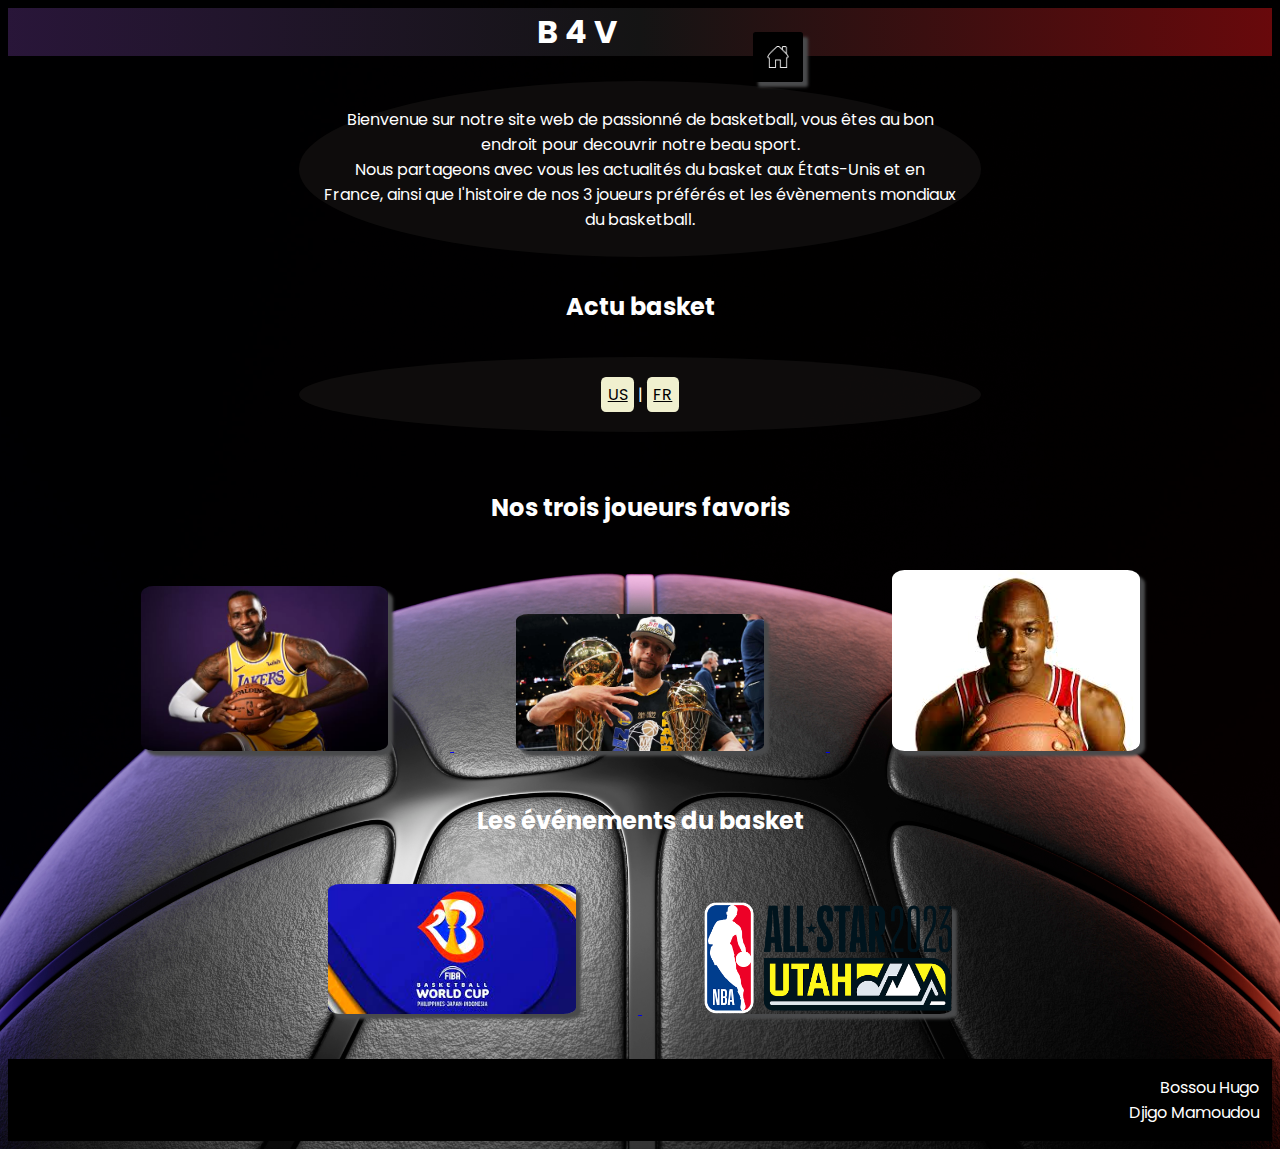
<file: index.html>
<!DOCTYPE html>
<html lang="fr">
<head>
    <link rel="stylesheet" href="style.css">
    <link rel="shortcut icon" type="image/x-icon" href="images/ball-of-basketball.png">
    <title>B4V</title>
    <meta charset="utf-8">
    <link rel="preconnect" href="https://fonts.googleapis.com">
    <link rel="preconnect" href="https://fonts.gstatic.com" crossorigin>
    <link href="https://fonts.googleapis.com/css2?family=Poppins&display=swap" rel="stylesheet">
    <meta name="viewport" content="width=device-width, initial-scale=1.0">
</head>
<body>
    <header>
        <h1 id="b4v">B 4 V</h1>
            <a href="index.html">
                <img id="logoHome" src="images/logo_home.png" alt="Logo Home">
            </a>
    </header>
    <p class="texte_page">
        Bienvenue sur notre site web de passionné de basketball,
        vous êtes au bon endroit pour decouvrir notre beau sport.
        <br> Nous partageons avec vous les actualités
        du basket aux États-Unis et en France, ainsi que l'histoire de nos 3 joueurs préférés et
        les évènements mondiaux du basketball.
    </p>
    <h2>Actu basket</h2>
    <p class="texte_page">
        <a class="actu" href="actuus.html">US</a> | <a class="actu" href="actufr.html">FR</a>
    </p>
    <div class="actualités">
    </div>
    <h2>Nos trois joueurs favoris</h2>
    <div class="img">
        <a href="pageLebron.html">
            <img src="images/imageLebron.jpg" alt="LeBron James">
        </a>
        <a href="pagecurry.html" >
            <img src="images/imageCurry.jpg"  alt="Stephen Curry">
        </a>
        <a href="pagemj.html">
            <img src="images/imageJordan.jpg" alt="Michael Jordan">
        </a>
    </div>
    <h2>Les événements du basket</h2>
    <div class="img">
        <a href="pageworldcup.html" >
            <img src="images/coupeMonde.jpg" alt="Coupe du Monde">
        </a>
        <a href="pageallstarweekend.html" >
            <img src="images/NBA_All-Star_Game_2023.png" alt="NBA All-Star Game">
        </a>
    </div>
    <footer>
        <p id="nom">
            Bossou Hugo<br>
            Djigo Mamoudou
        </p>
    </footer>
</body>
</html>
</file>
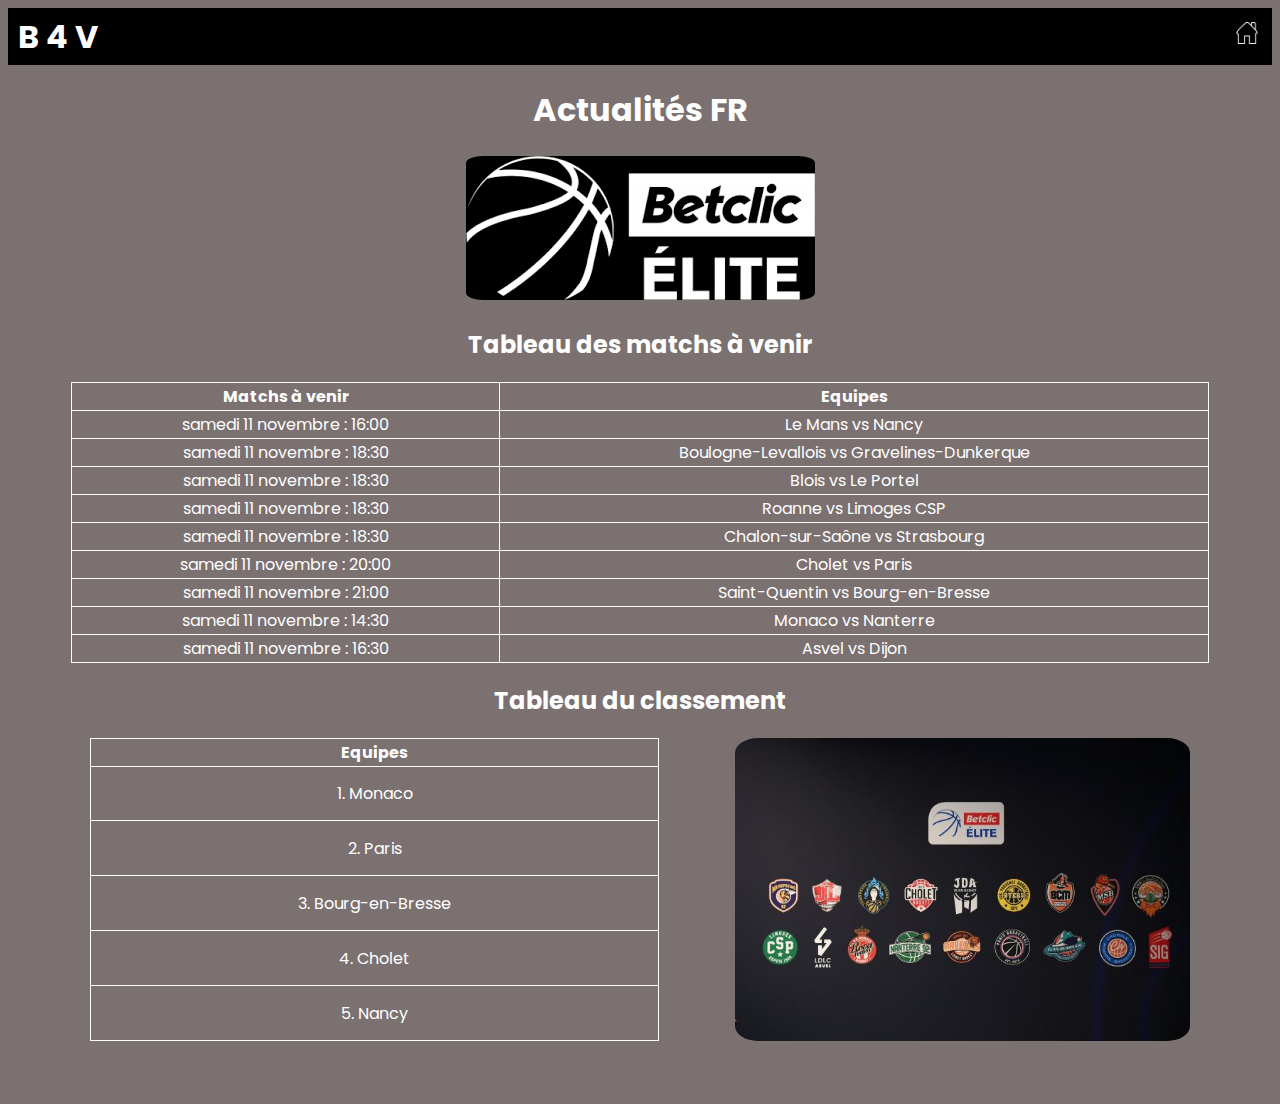
<file: actufr.html>
<!DOCTYPE html>
<html lang="fr">
    <head>
        <link rel="stylesheet" href="styleactufr.css">
        <link rel="shortcut icon" type="x-icon" href="images/ball-of-basketball.png">
        <meta charset="UTF-8">
        <meta name="viewport" content="width=device-width, initial-scale=1.0">
        <link rel="preconnect" href="https://fonts.googleapis.com">
        <link rel="preconnect" href="https://fonts.gstatic.com" crossorigin>
        <link href="https://fonts.googleapis.com/css2?family=Poppins&display=swap" rel="stylesheet">
        <title>Actualités FR</title>
    </head>
    <body>
        <header>
            <h1 id="b4v">B 4 V</h1>
                <a href="index.html">
                    <img id="logoHome" src="images/logo_home.png" alt="Logo Home">
                </a>
        </header>
        <h1>Actualités FR</h1>
        <img src="images/betclicelitelogo.jpg" alt="Logo Betclic Elite">
        <h2>Tableau des matchs à venir</h2>
        <div class="tableau">
            <table>
                <thead>
                    <tr>
                    <th>Matchs à venir</th>
                    <th>Equipes</th>
                    </tr>
                </thead>
                <tbody>
                    <tr>
                        <td>samedi 11 novembre : 16:00</td>
                        <td>Le Mans vs Nancy</td>
                    </tr>
                    <tr>
                        <td>samedi 11 novembre : 18:30</td>
                        <td>Boulogne-Levallois vs Gravelines-Dunkerque</td>
                    </tr>
                    <tr>
                        <td>samedi 11 novembre : 18:30</td>
                        <td>Blois vs Le Portel</td>
                    </tr>
                    <tr>
                        <td>samedi 11 novembre : 18:30</td>
                        <td>Roanne vs Limoges CSP</td>
                    </tr>
                    <tr>
                        <td>samedi 11 novembre : 18:30</td>
                        <td>Chalon-sur-Saône vs Strasbourg</td>
                    </tr>
                    <tr>
                        <td>samedi 11 novembre : 20:00</td>
                        <td>Cholet vs Paris</td>
                    </tr>
                    <tr>
                        <td>samedi 11 novembre : 21:00</td>
                        <td>Saint-Quentin vs Bourg-en-Bresse</td>
                    </tr>
                    <tr>
                        <td>samedi 11 novembre : 14:30</td>
                        <td>Monaco vs Nanterre</td>
                    </tr>
                    <tr>
                        <td>samedi 11 novembre : 16:30</td>
                        <td>Asvel vs Dijon</td>
                    </tr>
                </tbody>
            </table>
            </div>
            <h2>Tableau du classement</h2>
            <div class="championnat">
            <table id="tableau_champ">
                <thead>
                    <tr>
                        <th>Equipes</th>
                    </tr>
                </thead>
                <tbody>
                    <tr>
                        <td>1. Monaco</td>
                    </tr>
                    <tr>
                        <td>2. Paris</td>
                    </tr>
                    <tr>
                        <td>3. Bourg-en-Bresse</td>
                    </tr>
                    <tr>
                        <td>4. Cholet</td>
                    </tr>
                    <tr>
                        <td>5. Nancy</td>
                    </tr>
                </tbody>
            </table>
            <br>
            <img id="img_champ" src="images/equipes_FR.jpg" alt="les equipes de basket france">
            </div>
        </body>
</html>
</file>
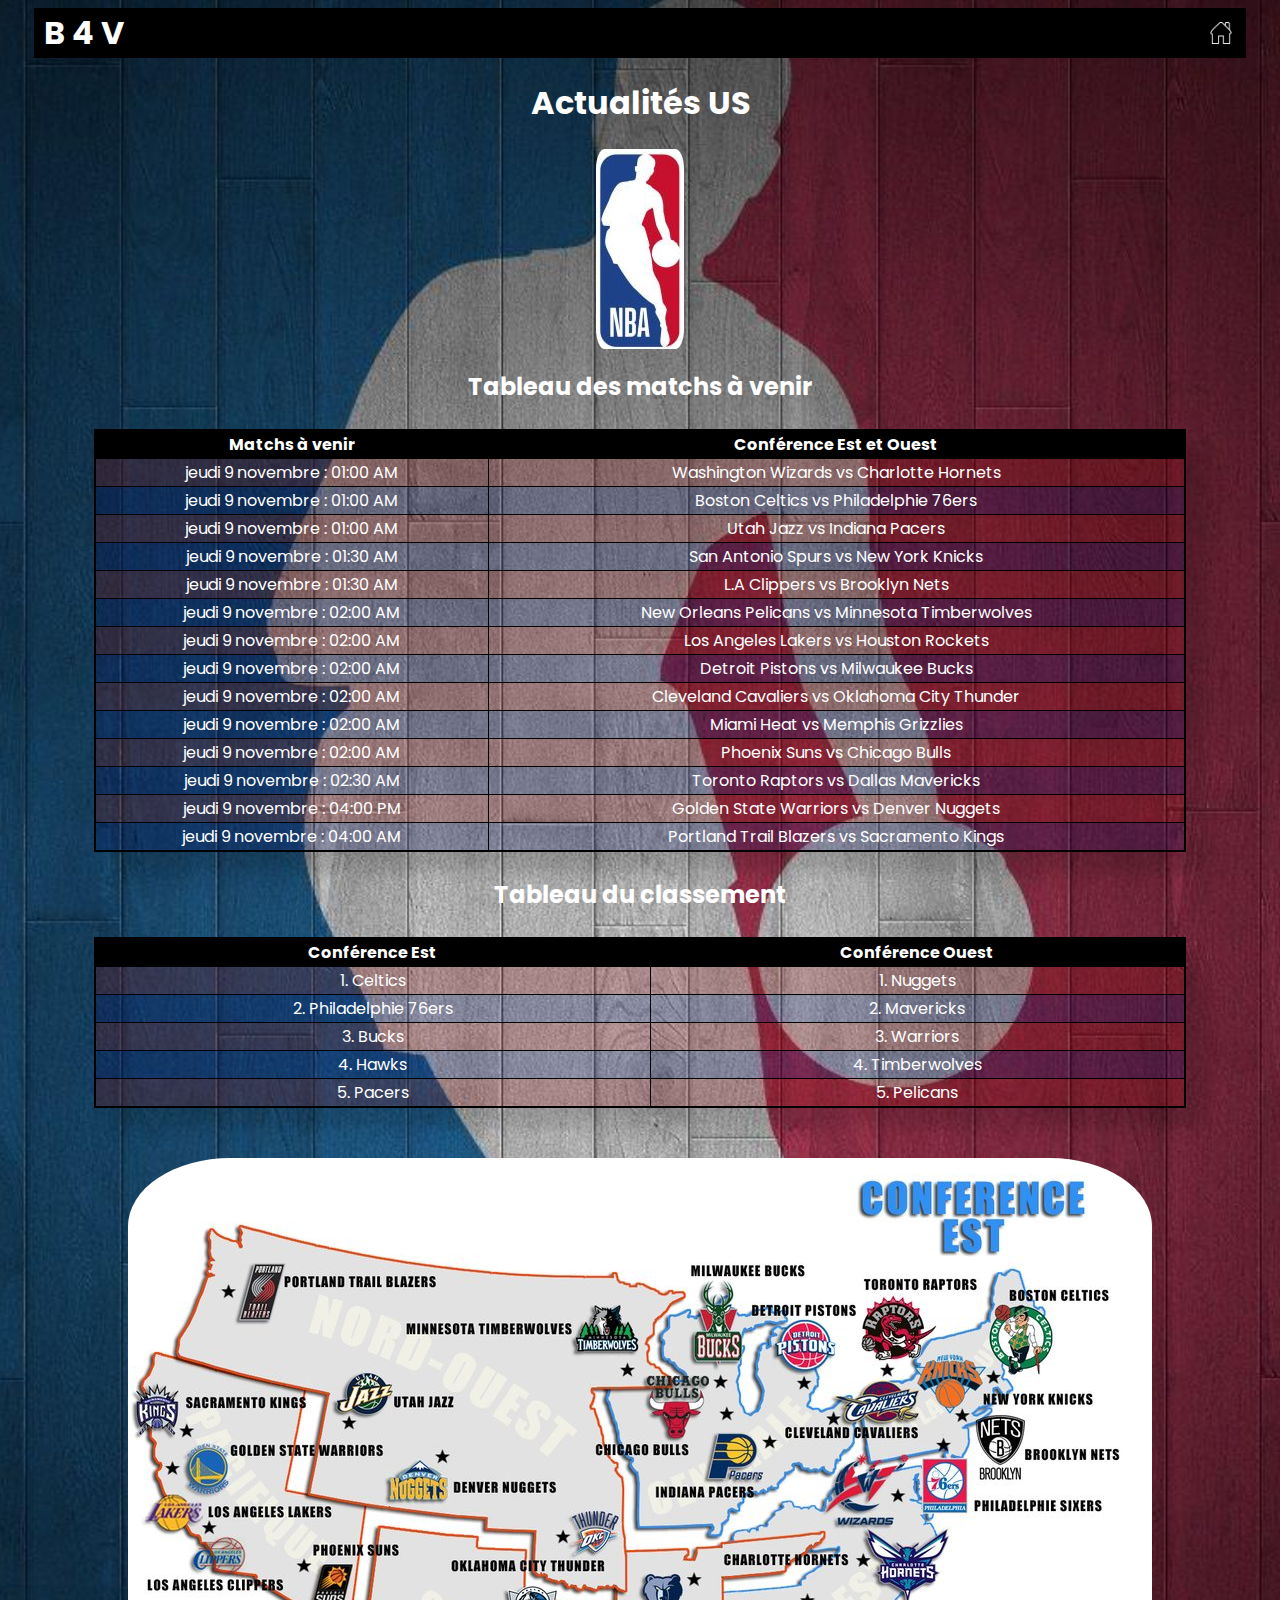
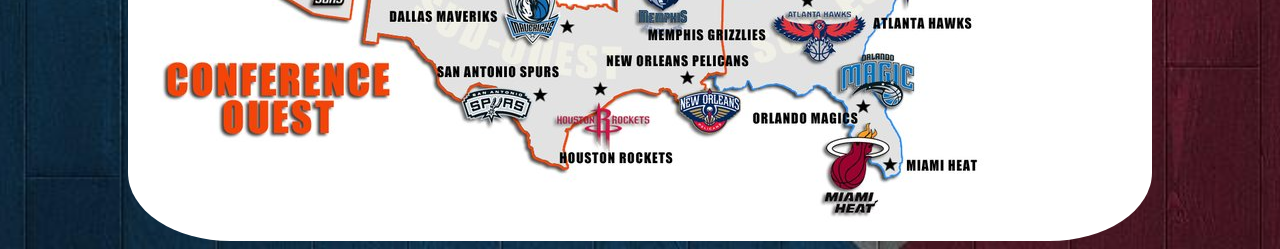
<file: actuus.html>
<!DOCTYPE html>
<html lang="fr">
    <head>
        <link rel="stylesheet" href="styleactuus.css">
        <link rel="shortcut icon" type="x-icon" href="images/ball-of-basketball.png">
        <meta charset="UTF-8">
        <meta name="viewport" content="width=device-width, initial-scale=1.0">
        <link rel="preconnect" href="https://fonts.googleapis.com">
        <link rel="preconnect" href="https://fonts.gstatic.com" crossorigin>
        <link href="https://fonts.googleapis.com/css2?family=Poppins&display=swap" rel="stylesheet">
        <title>Actualités US</title>
    </head>
    <body>
        <header>
            <h1 id="b4v">B 4 V</h1>
                <a href="index.html">
                    <img id="logoHome" src="images/logo_home.png" alt="Logo Home">
                    </a>
        </header>
        <h1>Actualités US</h1>
        <img src="images/imagenba.jpg" alt="Logo NBA">
        <h2>Tableau des matchs à venir</h2>
        <div>
            <table>
                <thead>
                    <tr>
                        <th>Matchs à venir</th>
                        <th>Conférence Est et Ouest</th>
                    </tr>
                </thead>
                <tbody>
                    <tr>
                        <td>jeudi 9 novembre : 01:00 AM</td>
                        <td>Washington Wizards vs Charlotte Hornets</td>
                    </tr>
                    <tr>
                        <td>jeudi 9 novembre : 01:00 AM</td>
                        <td>Boston Celtics vs Philadelphie 76ers</td>
                    </tr>
                    <tr>
                        <td>jeudi 9 novembre : 01:00 AM</td>
                        <td>Utah Jazz vs Indiana Pacers</td>
                    </tr>
                    <tr>
                        <td>jeudi 9 novembre : 01:30 AM</td>
                        <td>San Antonio Spurs vs New York Knicks</td>
                    </tr>
                    <tr>
                        <td>jeudi 9 novembre : 01:30 AM</td>
                        <td>L.A Clippers vs Brooklyn Nets</td>
                    </tr>
                    <tr>
                        <td>jeudi 9 novembre : 02:00 AM</td>
                        <td>New Orleans Pelicans vs Minnesota Timberwolves</td>
                    </tr>
                    <tr>
                        <td>jeudi 9 novembre : 02:00 AM</td>
                        <td>Los Angeles Lakers vs Houston Rockets</td>
                    </tr>
                    <tr>
                        <td>jeudi 9 novembre : 02:00 AM</td>
                        <td>Detroit Pistons vs Milwaukee Bucks</td>
                    </tr>
                    <tr>
                        <td>jeudi 9 novembre : 02:00 AM</td>
                        <td>Cleveland Cavaliers vs Oklahoma City Thunder</td>
                    </tr>
                    <tr>
                        <td>jeudi 9 novembre : 02:00 AM</td>
                        <td>Miami Heat vs Memphis Grizzlies</td>
                    </tr>
                    <tr>
                        <td>jeudi 9 novembre : 02:00 AM</td>
                        <td>Phoenix Suns vs Chicago Bulls</td>
                    </tr>
                    <tr>
                        <td>jeudi 9 novembre : 02:30 AM</td>
                        <td>Toronto Raptors vs Dallas Mavericks</td>
                    </tr>
                    <tr>
                        <td>jeudi 9 novembre : 04:00 PM</td>
                        <td>Golden State Warriors vs Denver Nuggets</td>
                    </tr>
                    <tr>
                        <td>jeudi 9 novembre : 04:00 AM</td>
                        <td>Portland Trail Blazers vs Sacramento Kings</td>
                    </tr>
                </tbody>
                </table>
            <h2>Tableau du classement</h2>
            <table>
                <thead>
                    <tr>
                        <th>Conférence Est</th>
                        <th>Conférence Ouest</th>
                    </tr>
                </thead>
                <tbody>
                    <tr>
                        <td>1. Celtics</td>
                        <td>1. Nuggets</td>
                    </tr>
                    <tr>
                        <td>2. Philadelphie 76ers</td>
                        <td>2. Mavericks</td>
                    </tr>
                    <tr>
                        <td>3. Bucks</td>
                        <td>3. Warriors</td>
                    </tr>
                    <tr>
                        <td>4. Hawks</td>
                        <td>4. Timberwolves</td>
                    </tr>
                    <tr>
                        <td>5. Pacers</td>
                        <td>5. Pelicans</td>
                    </tr>
                </tbody>    
            </table>
            <br>
            <img src="images/equipes_US.jpg" alt="Equipes US">     
        </div>
    </body>
</html>
</file>
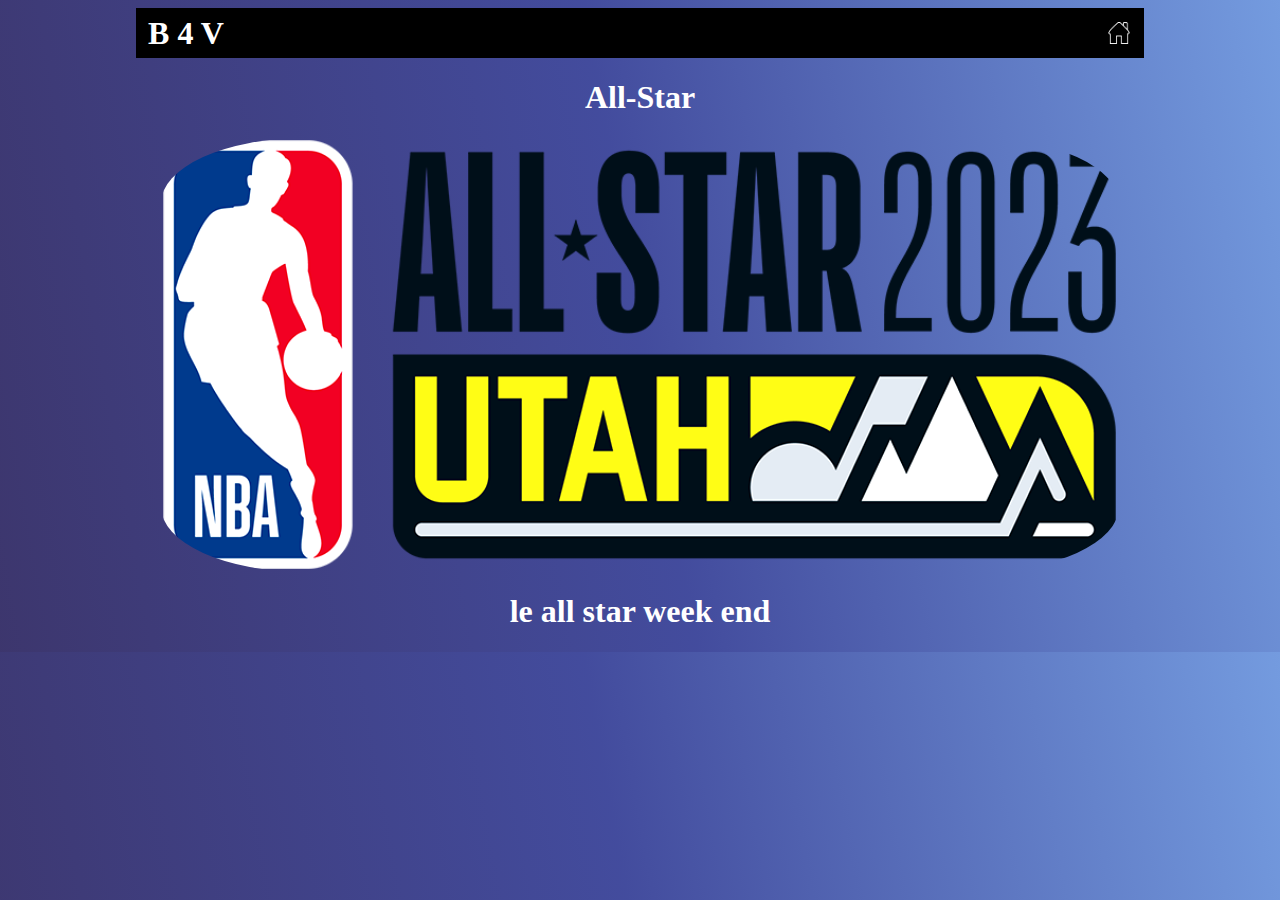
<file: pageallstar.html>
<!DOCTYPE html>
<html lang="fr">
<head>
    <link rel="stylesheet" href="styleworldcup.css">
    <meta charset="UTF-8">
    <meta name="viewport" content="width=device-width, initial-scale=1.0">
    <title>Worldcup</title>
</head>
<body>
    <header>
        <h1 id="b4v">B 4 V</h1>
        <div>
            <a href="index.html">
                <img id="logoHome" src="images/logo_home.png" alt="Logo Home">
            </a>
        </div>
    </header>
    <h1>All-Star</h1>
    <div class="content">
        <img src="images/NBA_All-Star_Game_2023.png" alt="ALL star">
        <h1>le all star week end</h1>
    </div>
</body>
</html>
</file>
<file: style.css>
body {
    background-image: url('images/essentiel-du-basket-3d.jpg');
    display: flex;
    min-height: 100vh;
    flex-direction: column;
    background-repeat: no-repeat;
    background-size: cover;
    background-position: center;
    color: white;
    font-family: "poppins";
}
h1 {
    color: white;
    text-align: center;
}  
h2{
  text-align: center;
  padding-bottom: 1%;
  padding-top: 1%;
}
header {
    border-style: solid;
    background-image: linear-gradient(90deg, rgba(51, 27, 71, 0.8),rgba(25, 25, 25, 0.8), rgba(130, 11, 14, 0.8));
    border: 0px;
    display: flex;
    flex-wrap: nowrap;
    justify-content: center;
    gap: 10%;
    align-items: center;
    margin-bottom: 2%;
}
img{
  margin-left: 5%;
  margin-right: 5%;
  width: 20%;
  height: 100%;
  filter: contrast(105%);
  border-radius: 5%;
  box-shadow: 5px 5px 3px rgb(76, 77, 78);
}
div{
  padding: 1% 1% 1% 1%;
}
footer{
  border-style: solid;
  background-color: black;
  text-align: right;
  margin-top: 2%;
  border: 0px;
  padding-right: 1%;
}
.actu{
  background-color: rgb(240, 240, 207);
  color: black;
  padding: 1% 1% 1% 1%;
  border-radius: 15%;
}
.texte_page {
  text-align: center;
  background-color: rgba(45, 41, 41, 0.30);
  border-radius: 50%;
  padding: 2% 2% 2% 2%;
  width: 50%;
  margin: auto;
}
.img{
  text-align: center;
}
#nom{
  color: white;
  text-align: right;
}
#logoHome{
  width: 50px;
  height: 50px;
  margin: 0;
  padding: 0;
  position: absolute;
  align-self: right;
}
#b4v{
  margin: 0;
  width: 100px;
}
</file>
<file: styleactufr.css>
body {
    text-align: center;
    color: white;
    background-color: rgb(123, 113, 113);
    font-family: "poppins";
    
}
img {
    border-radius: 5%;
}
div {
    text-align: center;
    padding-left: 5%;
    padding-right: 5%;
}
header {
    background-color: black;
    display: flex;
    justify-content: space-between;
    align-items: center;
}
table, td, th {
    border: 1px solid;
  }
table {
    width: 100%;
    border-collapse: collapse;
}
.championnat{
    display: flex;
    margin-bottom: 5%;
    flex-direction: row;
    justify-content: center;
    justify-content: space-around;
}
#tableau_champ{
    width: 50%;
}
#img_champ{
    width: 40%;
}
#logoHome{
    width: 50px;
    height: 50px;
    margin: 0;
    padding: 0;
  }
#b4v{
    margin: 0;
    width: 100px;
    color:white;
}
</file>
<file: styleactuus.css>
body {
    text-align: center;
    background-image: url('images/actuUsimage.jpg');
    font-family: "poppins";
    background-repeat: no-repeat;
    background-position: center;
    background-size: cover;
    padding-left: 2%;
    padding-right: 2%;
    color: white;
}
img {
    max-width: 100%;
    height: auto;
    display: block;
    margin: auto;
    border-radius: 10%;
}
div {
    text-align: center;
    padding-left: 5%;
    padding-right: 5%;
}
header {
    background-color: black;
    display: flex;
    justify-content: space-between;
    align-items: center;
}
thead tr{
    background-color: black;
    color: white;
}
th td {
    padding: 15px 20px;
    border: 1px solid;
}
tbody tr, td, th{
    border: 1px solid black ;
}
tbody tr:nth-child(even){
    background-color: rgba(1, 7, 91, 0.25);
}
tbody tr:nth-child(odd){
    background-color: rgba(134, 9, 9, 0.25);
}
table {
    width:100%;
    border-collapse: collapse;
    margin: 25px 0;
    box-shadow: 20px 20px 15px rgba(0, 0, 0, 0.15);
    border: 2px solid black;
    color: white;
}
#logoHome {
    width: 50px;
    height: 50px;
    margin: 0;
    padding: 0;
}
#b4v {
    margin: 0;
    width: 100px;
    color:white;
}
</file>
<file: styleworldcup.css>
body {
  background-image: linear-gradient(260deg, rgba(81, 130, 215, 0.8),rgba(20, 31, 133, 0.8), rgba(12, 4, 73, 0.8));
  color: white;
  font-family: "poppins";
  padding-left: 10%;
  padding-right: 10%;
  display: block;
  text-align: center;
}
header {
  background-color: black;
  display: flex;
  justify-content: space-between;
  align-items: center;
}
video{
  width: 50%;
  height: 50%;
}
h1 {
    text-align: center;
}
img {
    width: 95%;
    height: auto;
    display: block;
    margin: auto;
    filter: contrast(110%);
    border-radius: 15%;
}
ul{
  display: inline-block;
}
p {
    text-align: center;
    width: 50%;
    margin: auto;
}
#logoHome{
  width: 50px;
  height: 50px;
  margin: 0;
  padding: 0;
}
#b4v{
  margin: 0;
  width: 100px;
  color: white;
}
</file>
